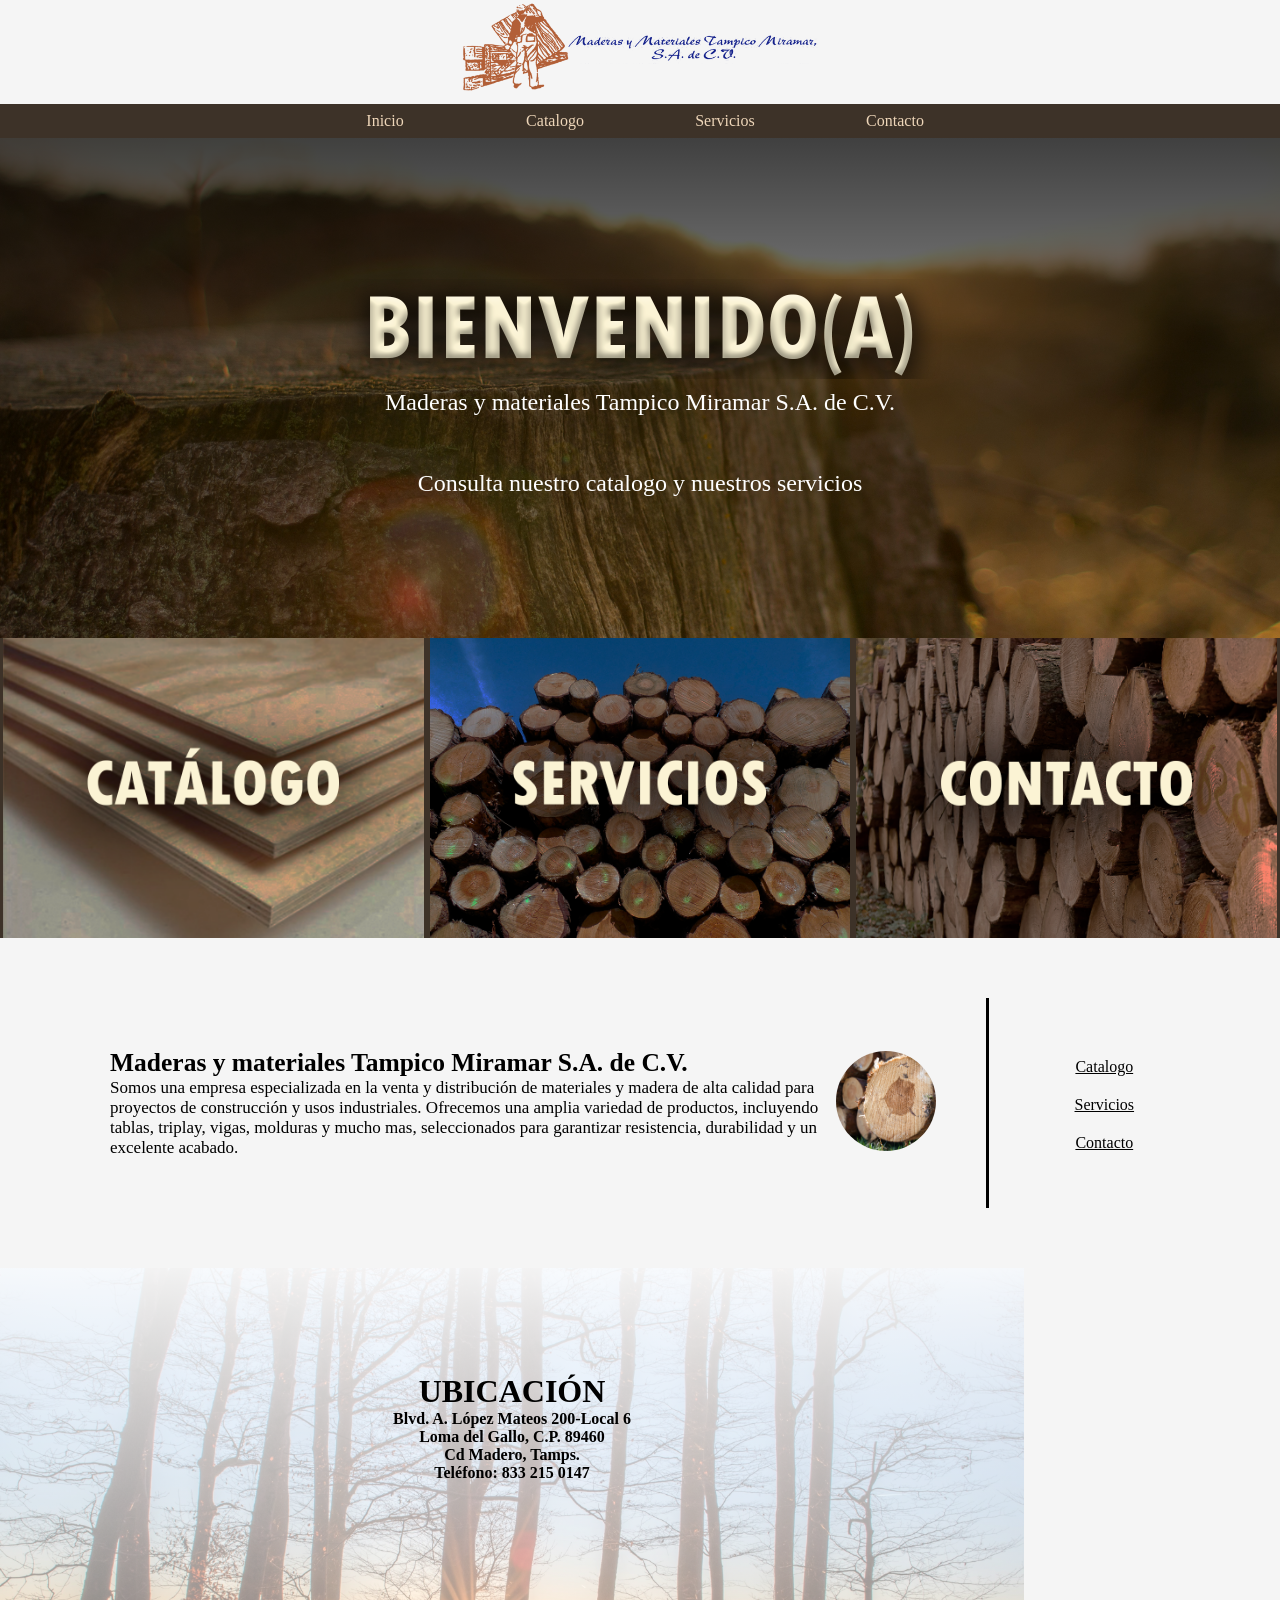
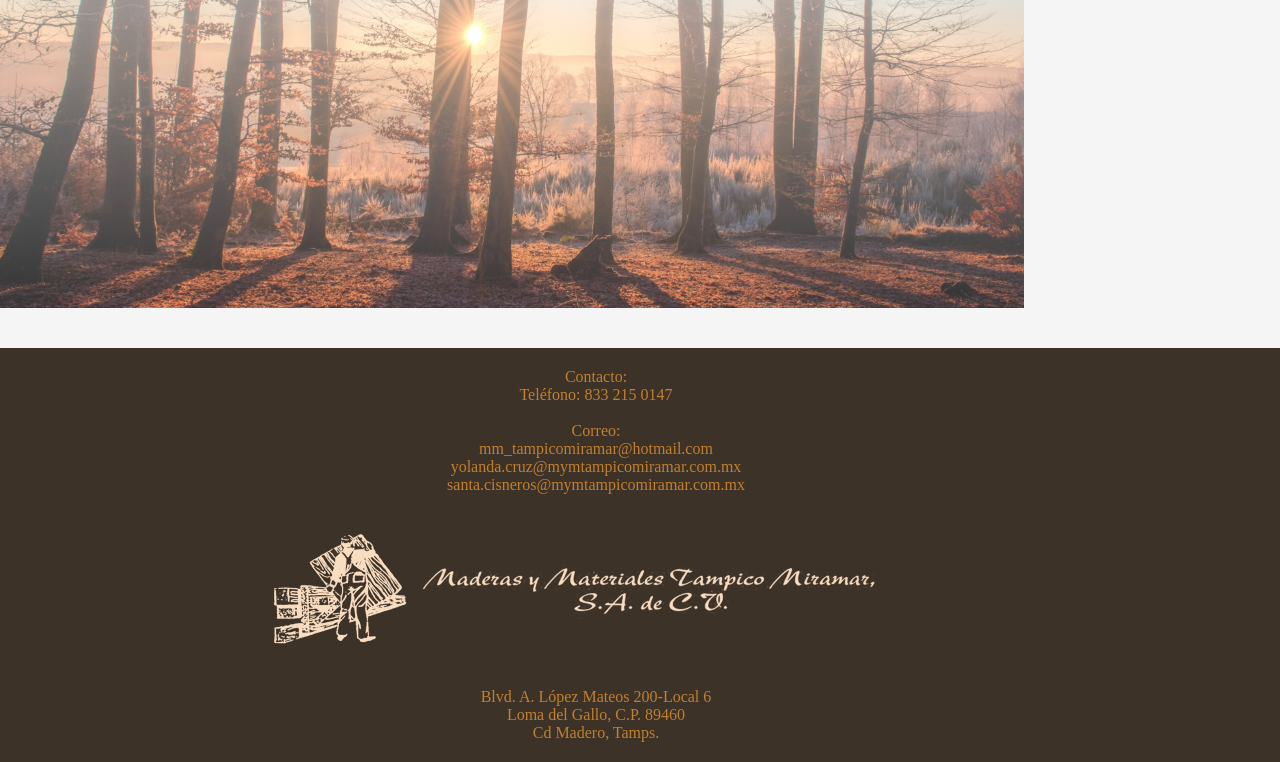
<file: index.html>
<!DOCTYPE html>
<html>
<head>
	<meta charset="utf-8">
	<meta name="viewport" content="width=device-width, initial-scale=1.0">
	<title>Maderas y Materiales Tampico y Miramar S.A. de C.V.
	</title>
	<link rel="stylesheet" type="text/css" href="estilo.css">
</head>
<body>
	<section class = "home">
		<div class="in-flex">
			<div class="in-flex">
				<img id="logo" src="img/logotexto.png" class="logo-letras">
			</div>
			<div class="in-flex">
				<nav>
				<ul>
					<li><a href="index.html">Inicio</a></li>
					<li><a href="catalogo.html">Catalogo</a></li>
					<li><a href="servicios.html">Servicios</a></li>
					<li><a href="contacto.html">Contacto</a></li>		
				</ul>
				</nav>
			</div>
	</section>
	<div class="wrap">
				<div class="wrap-texto">
					<img src="img/BIENVENIDOA.png" alt="Bienvenido" class="titulo-img">
				<p>Maderas y materiales Tampico Miramar S.A. de C.V.<br><br><br>Consulta nuestro catalogo y nuestros servicios</p>
				</div>
			</div>
	<div class="carrusel">
					<div class = "elemento-carrusel">
						<a href="catalogo.html">
						 <img src="img/catalogocuadro.png" alt="Catalogo 2">
						</a>
					</div>
					<div class = "elemento-carrusel">
						<a href="servicios.html">
						 <img src="img/servicioscuadro.png" alt="Servicios 3">
						</a>
					</div>
					<div class = "elemento-carrusel">
						<a href="contacto.html">
						 <img src="img/contactocuadro.png" alt="Contacto 4">
						</a>
					</div>
				</div>

<div class="contenido">
	<div class="anuncios"></div>
	<div class="articulos">
		<div class="secciones">
			<div>
				<h2>Maderas y materiales Tampico Miramar S.A. de C.V.</h2>
				<p>Somos una empresa especializada en la venta y distribución de materiales y madera de alta calidad para proyectos de construcción y usos industriales. Ofrecemos una amplia variedad de productos, incluyendo tablas, triplay, vigas, molduras y mucho mas, seleccionados para garantizar resistencia, durabilidad y un excelente acabado.</p>
			</div>
			<div>
				<img src="img/tree-branch.jpg" class="imagen-circulo">

			</div>
		</div>
	</div>
	<div class="menu-secundario">
		<a href="catalogo.html">Catalogo</a>
		<a href="servicios.html">Servicios</a>
		<a href="contacto.html">Contacto</a>
	</div>
</div>

			<div class="wrapubi">
				<div class="ubitexto">
					<h1>UBICACIÓN</h1>
				<p>Blvd. A. López Mateos 200-Local 6<br>Loma del Gallo, C.P. 89460<br>Cd Madero, Tamps.<br>Teléfono: 833 215 0147<br><br></p>

				<div class="contenedor-mapa">
    				<iframe src="https://www.google.com/maps/embed?pb=!1m18!1m12!1m3!1d388.1377483286767!2d-97.8529387363641!3d22.25489507859762!2m3!1f0!2f0!3f0!3m2!1i1024!2i768!4f13.1!3m3!1m2!1s0x85d7f9e9a886aaab%3A0xcb0a6fde20306733!2sBlvd.%20Licenciado%20Adolfo%20L%C3%B3pez%20Mateos%20200%20SUR-Loc%206%2C%20Loma%20del%20Gallo%2C%2089460%20Cd%20Madero%2C%20Tamps.!5e0!3m2!1ses-419!2smx!4v1784047610409!5m2!1ses-419!2smx"
    				style="border:0;" allowfullscreen="" loading="lazy"></iframe>
				</div>
				</div>
			</div>
<footer>
	<p>Contacto:<br>Teléfono: 833 215 0147<br><br>Correo:<br>mm_tampicomiramar@hotmail.com<br> yolanda.cruz@mymtampicomiramar.com.mx<br>
	santa.cisneros@mymtampicomiramar.com.mx</p>
	<img id="logo" src="img/logoblanco2.png">
	<p>Blvd. A. López Mateos 200-Local 6<br>Loma del Gallo, C.P. 89460 <br>Cd Madero, Tamps.</p>

</footer>
</body>
</html>
</file>
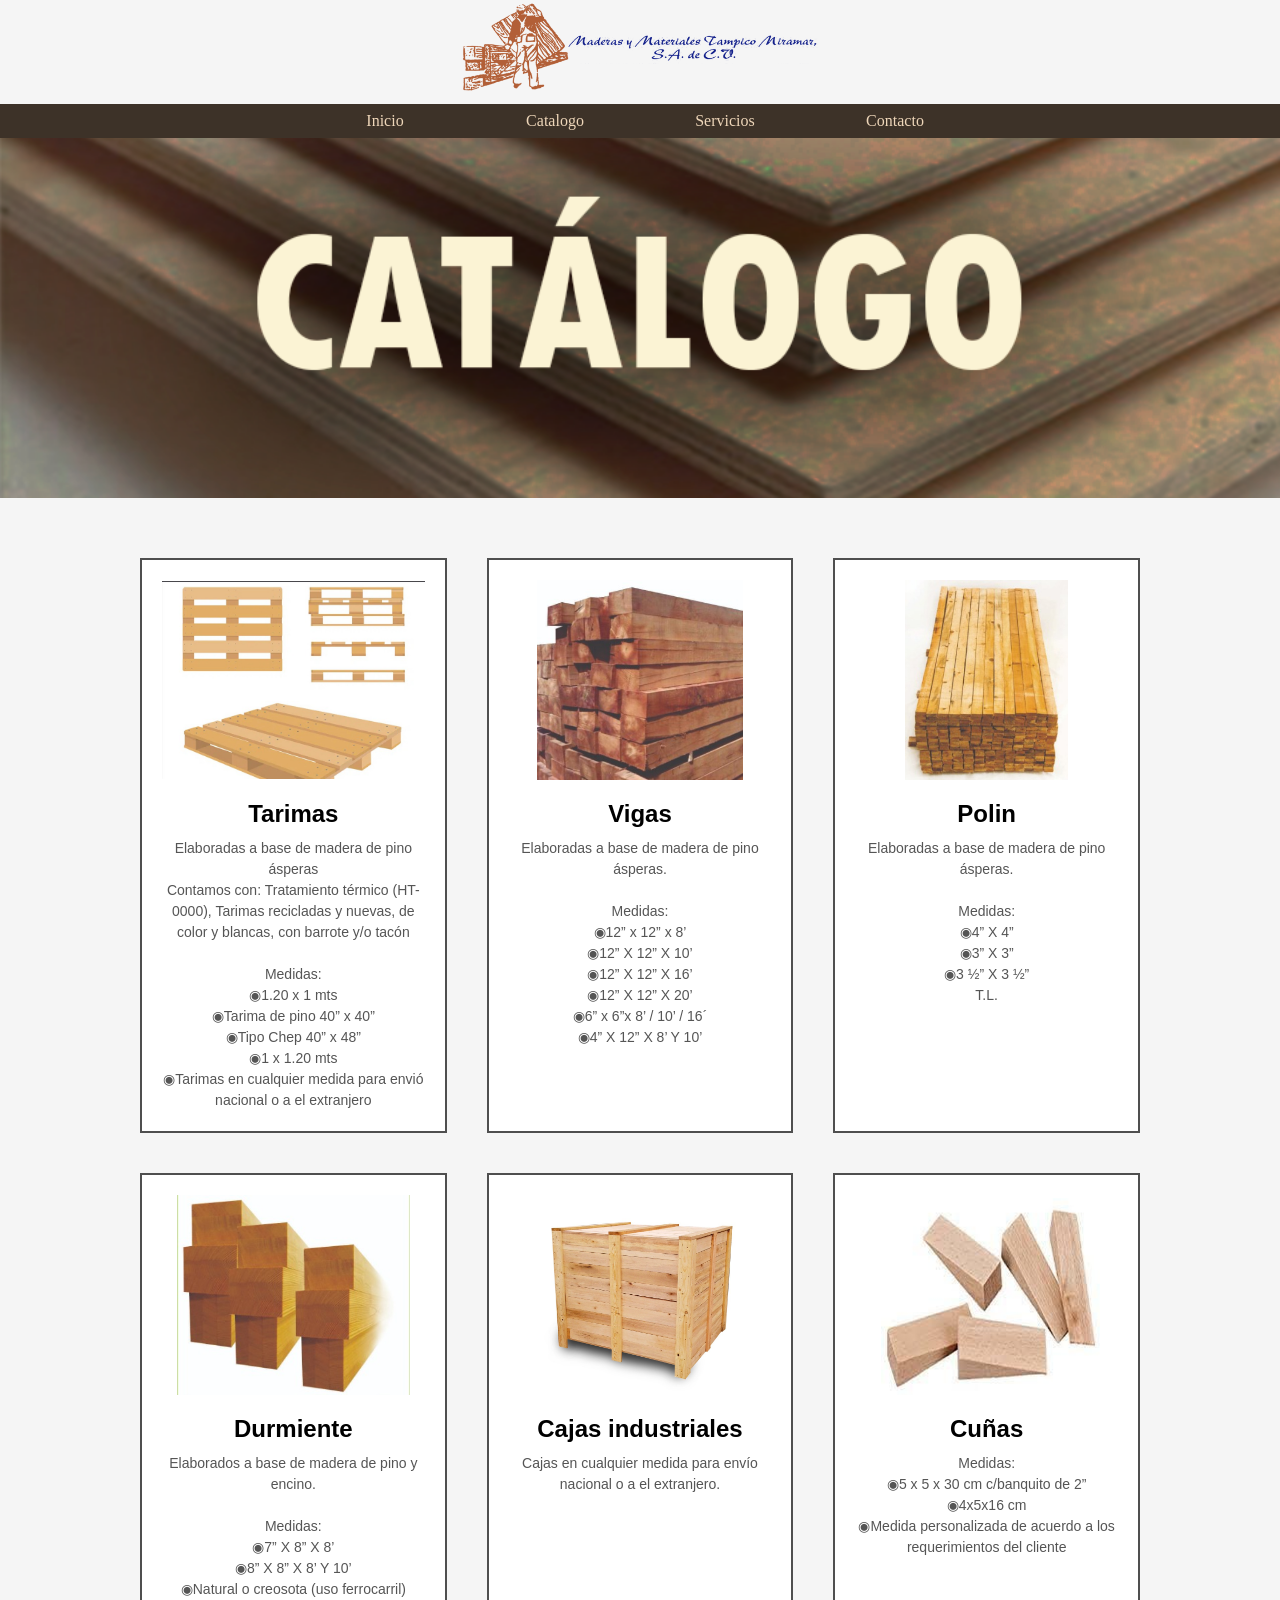
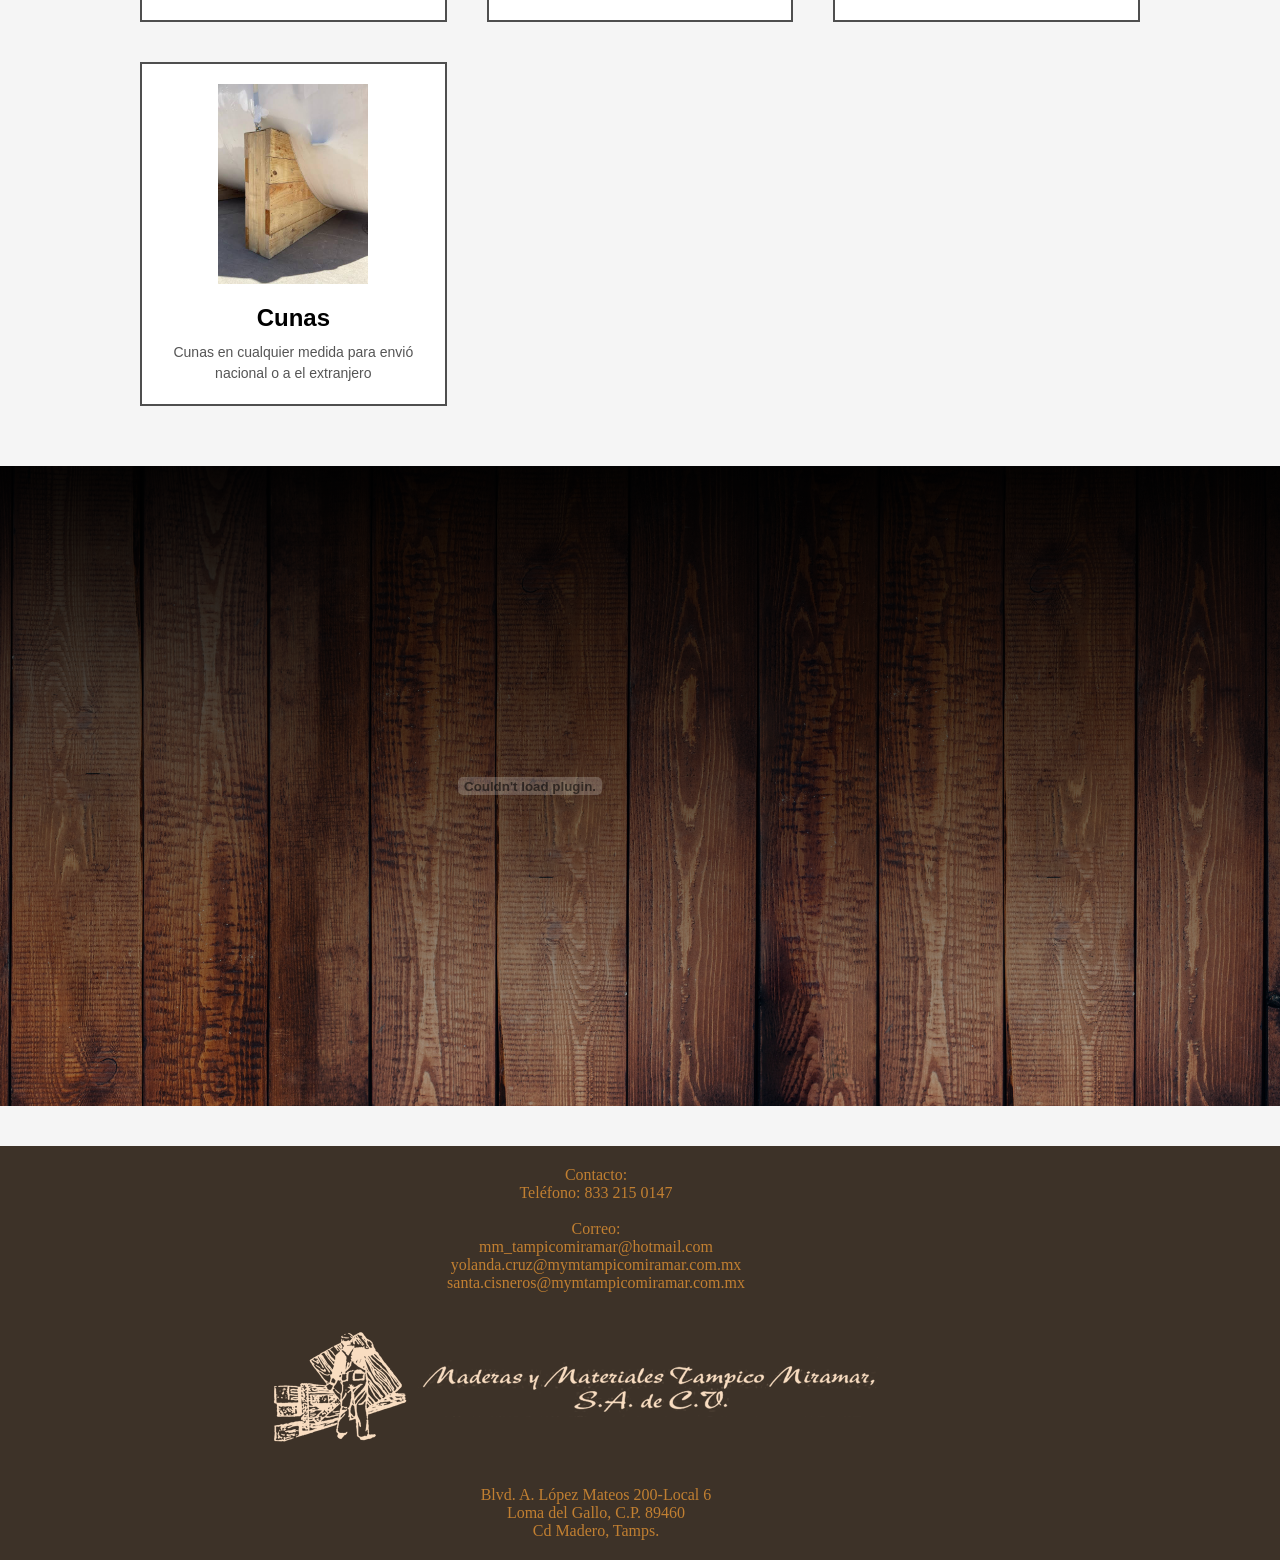
<file: catalogo.html>
<!DOCTYPE html>
<html>
<head>
	<meta charset="utf-8">
	<meta name="viewport" content="width=device-width, initial-scale=1">
	<title>Catalogo - MyM Tampico Miramar</title>
	<link rel="stylesheet" type="text/css" href="estilo.css">
</head>
<body>
	<section class = "home">
		<div class="in-flex">
			<div class="in-flex">
				<img id="logo" src="img/logotexto.png" class="logo-letras">
			</div>
			<div class="in-flex">
				<nav>
				<ul>
					<li><a href="index.html">Inicio</a></li>
					<li><a href="catalogo.html">Catalogo</a></li>
					<li><a href="servicios.html">Servicios</a></li>
					<li><a href="contacto.html">Contacto</a></li>		
				</ul>
				</nav>
			</div>
			
	</section>
	<div class="wrap2 catalogo"></div>

	<section class="catalogo-productos">

    <div class="producto">
        <img src="img/productos/prod-tarima-pallet.jpeg" alt="Tarimaimg">
        <h3>Tarimas</h3>
        <p>Elaboradas a base de madera de pino ásperas<br>Contamos con: Tratamiento térmico (HT-0000), Tarimas recicladas y nuevas, de color y blancas, con barrote y/o tacón<br><br>Medidas: <br>◉1.20 x 1 mts<br>◉Tarima de pino 40” x 40”<br>◉Tipo Chep 40” x 48”<br>◉1 x 1.20 mts<br>◉Tarimas en cualquier medida para envió nacional o a el extranjero</p>
    </div>

    <div class="producto">
        <img src="img/productos/prod-vigas.jpeg" alt="Vigaimg">
        <h3>Vigas</h3>
        <p>Elaboradas a base de madera de pino ásperas.<br><br>Medidas:<br>◉12” x 12” x 8’<br>◉12” X 12” X 10’<br>◉12” X 12” X 16’<br>◉12” X 12” X 20’<br>◉6” x 6”x 8’ / 10’ / 16´<br>◉4” X 12” X 8’ Y 10’</p>
    </div>

    <div class="producto">
        <img src="img/productos/prod-barrote.jpeg" alt="Polinimg">
        <h3>Polin</h3>
        <p>Elaboradas a base de madera de pino ásperas.<br><br>Medidas:<br>◉4” X 4”<br>◉3” X 3”<br>◉3 ½”  X  3  ½”<br>T.L.</p>
    </div>

    <div class="producto">
        <img src="img/productos/prod-barrotedurmiente2.jpeg" alt="Durmienteimg">
        <h3>Durmiente</h3>
        <p>Elaborados a base de madera de pino y encino.<br><br>Medidas:<br>◉7” X 8” X  8’<br>◉8” X 8” X  8’ Y  10’ <br>◉Natural o creosota (uso ferrocarril)</p>
    </div>

    <div class="producto">
        <img src="img/productos/prod-cajaind.jpeg" alt="Cajasimg">
        <h3>Cajas industriales</h3>
        <p>Cajas en cualquier medida para envío nacional o a el extranjero.</p>
    </div>

    <div class="producto">
        <img src="img/productos/prod-cunhas.png" alt="Cunasimg">
        <h3>Cuñas</h3>
        <p>Medidas:<br>◉5 x 5 x 30 cm c/banquito de 2”<br>◉4x5x16 cm<br>◉Medida personalizada de acuerdo a los requerimientos del cliente</p>
    </div>

    <div class="producto">
        <img src="img/productos/prod-cuna.jpeg" alt="Cunaimg">
        <h3>Cunas</h3>
        <p>Cunas en cualquier medida para envió nacional o a el extranjero</p>
    </div>

</section>

<div class="wrapcontacto">
        <form class="formulario-contacto">
                <embed src="docs/folleto.pdf" type="application/pdf" width="480px" height="600px"></embed>
            </form>
    </form>
    </div>
<footer>
	<p>Contacto:<br>Teléfono: 833 215 0147<br><br>Correo:<br>mm_tampicomiramar@hotmail.com<br> yolanda.cruz@mymtampicomiramar.com.mx<br>
	santa.cisneros@mymtampicomiramar.com.mx</p>
	<img id="logo" src="img/logoblanco2.png">
	<p>Blvd. A. López Mateos 200-Local 6<br>Loma del Gallo, C.P. 89460 <br>Cd Madero, Tamps.</p>

</footer>
</body>
</html>
</file>
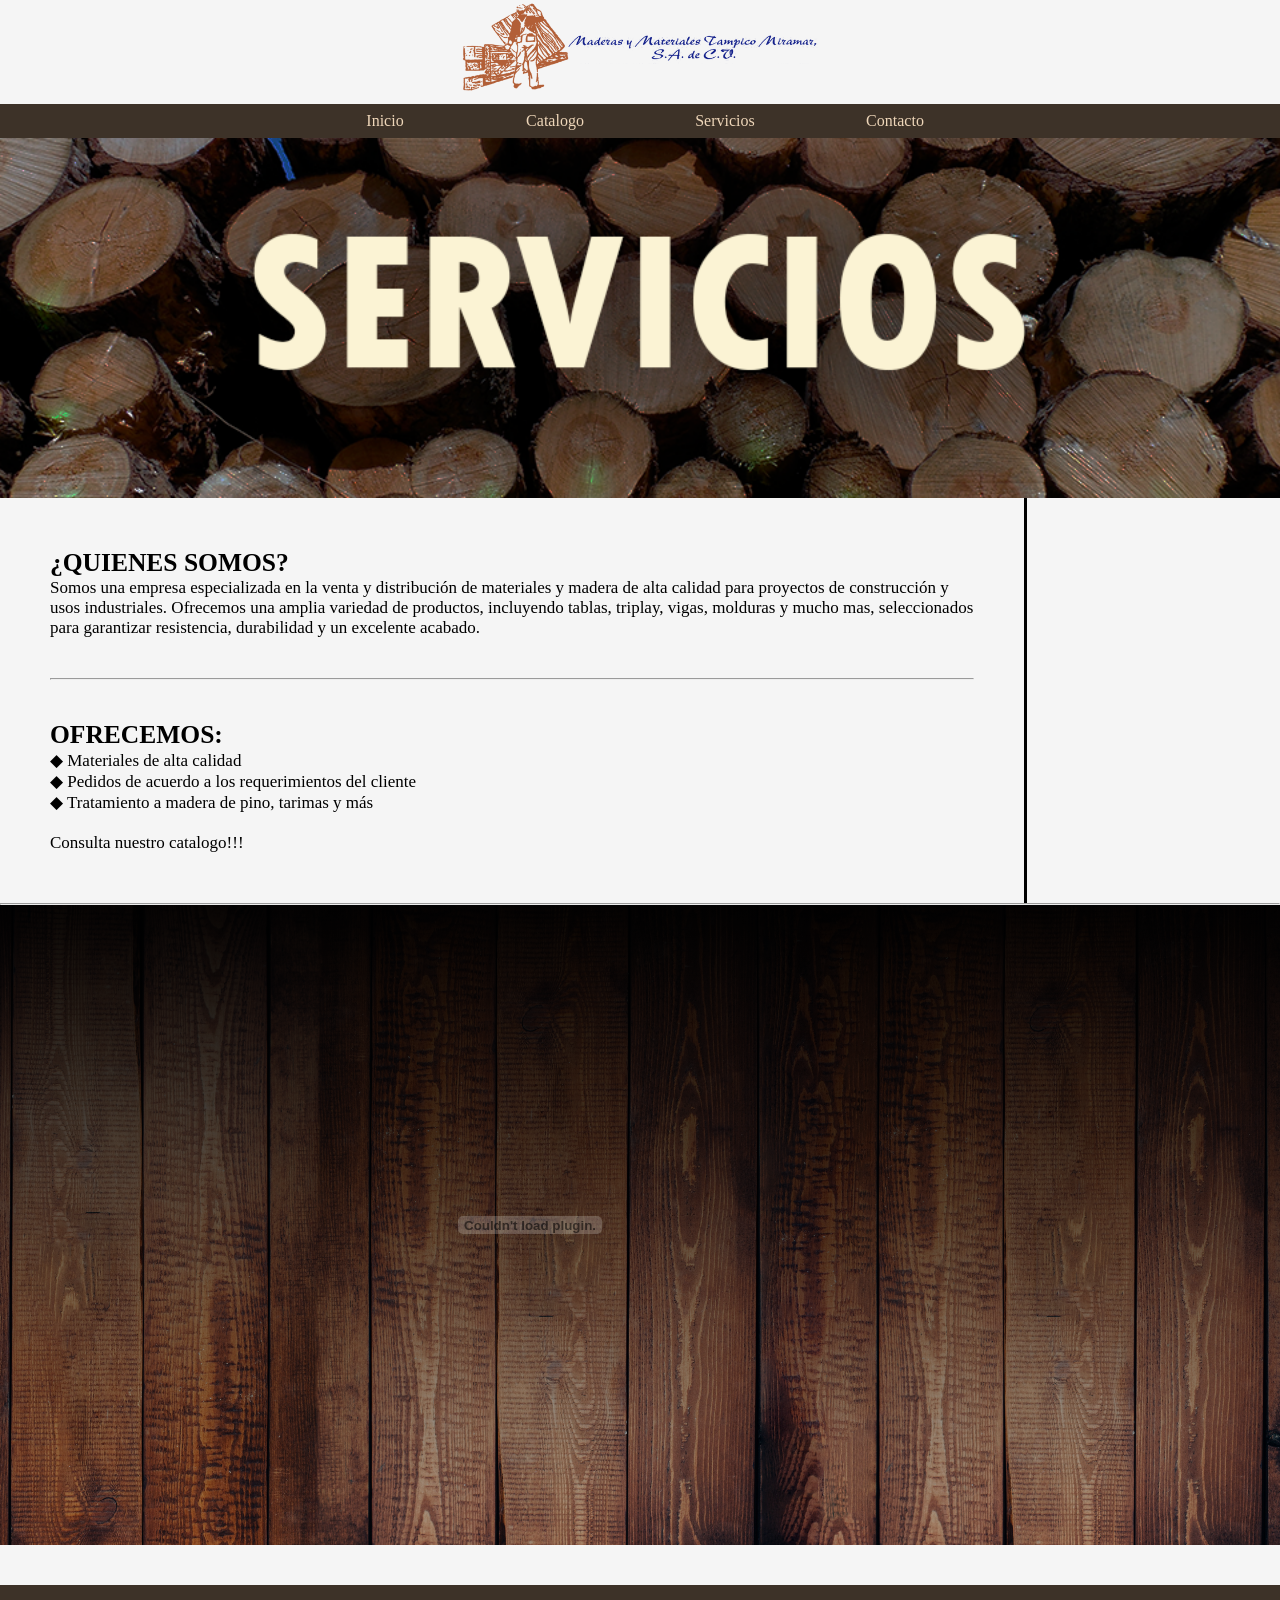
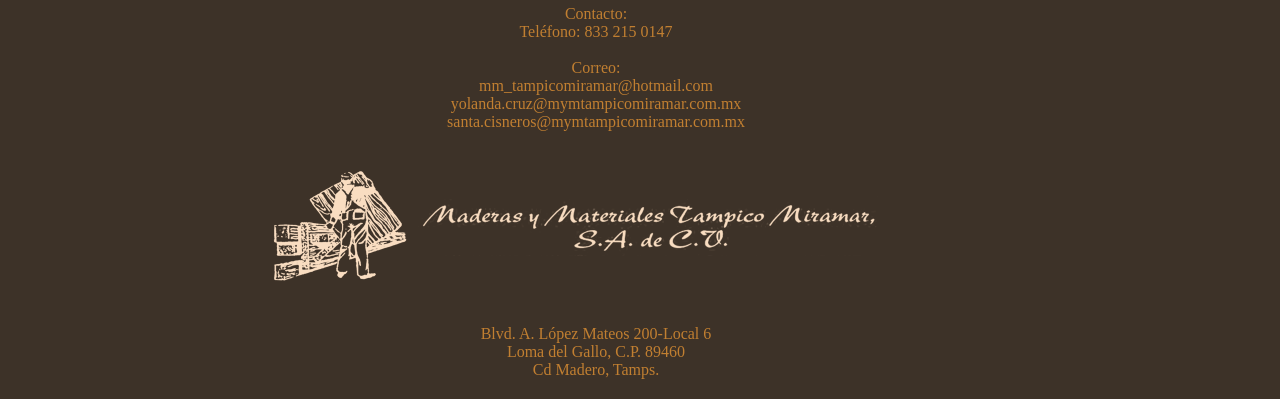
<file: servicios.html>
<!DOCTYPE html>
<html>
<head>
	<meta charset="utf-8">
	<meta name="viewport" content="width=device-width, initial-scale=1">
	<title>Servicios - MyM Tampico Miramar</title>
	<link rel="stylesheet" type="text/css" href="estilo.css">
</head>
<body>
	<section class = "home">
		<div class="in-flex">
			<div class="in-flex">
				<img id="logo" src="img/logotexto.png" class="logo-letras">
			</div>
			<div class="in-flex">
				<nav>
				<ul>
					<li><a href="index.html">Inicio</a></li>
					<li><a href="catalogo.html">Catalogo</a></li>
					<li><a href="servicios.html">Servicios</a></li>
					<li><a href="contacto.html">Contacto</a></li>		
				</ul>
				</nav>
			</div>
			
	</section>
	<div class="wrap2 servicios"></div>

	<div class="anuncios"></div>
	<div class="articulos">
		<div class="secciones">
			<div>
				<h2>¿QUIENES SOMOS?</h2>
				<p>Somos una empresa especializada en la venta y distribución de materiales y madera de alta calidad para proyectos de construcción y usos industriales. Ofrecemos una amplia variedad de productos, incluyendo tablas, triplay, vigas, molduras y mucho mas, seleccionados para garantizar resistencia, durabilidad y un excelente acabado.<br><br><br><hr><br><br></p>

				<h2>OFRECEMOS:</h2>
				<p>◆ Materiales de alta calidad<br>◆ Pedidos de acuerdo a los requerimientos del cliente<br>◆ Tratamiento a madera de pino, tarimas y más <br><br>Consulta nuestro catalogo!!!
			</div>
		</div>
	</div>
	<hr>
	<div class="wrapcontacto">
		<form class="formulario-contacto">
				<embed src="docs/folleto.pdf" type="application/pdf" width="480px" height="600px"></embed>
			</form>
    </form>
	</div>
	
</div>

<footer>
	<p>Contacto:<br>Teléfono: 833 215 0147<br><br>Correo:<br>mm_tampicomiramar@hotmail.com<br> yolanda.cruz@mymtampicomiramar.com.mx<br>
	santa.cisneros@mymtampicomiramar.com.mx</p>
	<img id="logo" src="img/logoblanco2.png">
	<p>Blvd. A. López Mateos 200-Local 6<br>Loma del Gallo, C.P. 89460 <br>Cd Madero, Tamps.</p>

</footer>
</body>
</html>
</file>
<file: estilo.css>
*{
	padding: 0;
	margin: 0;
	font-family: Century Gothic;
}

body {
	background-color: whitesmoke;
}

/*RESPONSIVE*/
.home {
	display: flex;
	flex-wrap: wrap;
}
.in-flex{
	flex: 1;
	min-width: 300px;
}
.in-flex:first-child{
	flex: 2;
	/*padding: 25px;*/
	/*margin: 20px;*/
	background-color: whitesmoke;
	/*margin: 20px;*/
	margin-bottom: 0px;
}
.in-flex div {
	/*padding: 25px;*/
	/*margin: 20px;*/
	background-color: whitesmoke;
}
/*FIN RESPONSIVE*/

nav ul{
	background-color: #3d3228;
	width: 100%;
	list-style-type: none;
	text-align: center;
}
nav li{
	display: inline-flex;
}
nav a {
	text-decoration: none;
	color: #eed6b9;
	padding: 8px;
	width: 150px;
}
nav li:hover{
	background-color: #064391;
}

.imagen-circulo {
	width:100px;
	height: 100px;
	border-radius: 50%;
	object-fit: cover;

}
.logo-letras{
	width:100%;
	height: auto;
	max-height: 180px;
	min-height: 100px;
	max-height: 52px;
	object-fit: contain;
}
img{
	width:auto;
	height: 100px;
	object-fit: cover;
}

.contenido {
	display: flex;
	margin: 60px;
}
.articulos {
	width: 80%;
	border-right: 3px solid black;
}
.secciones{
	display: flex;
	align-items: center;
	padding: 50px;
	font-size: 17px;
}
.menu-secundario {
	width: 20%;
	margin-top: 60px;
}
.menu-secundario a{
	display: block;
	text-align: center;
	color: black;
	margin-bottom: 20px;
}

/*CARRUSEL*/
.carrusel {
	display: flex;
	flex-wrap: nowrap;
	overflow: scroll;
	background-color: #3d3228;
}

.elemento-carrusel {
	flex: 1 0 auto;
	margin: 0 3px;
	background-color: #9e5f3c;
	width: 400px;
	height: 300px;
}
.elemento-carrusel img{
    width: 100%;
    height: 100%;
    object-fit: cover; /* La imagen llena el contenedor */
    display: block;
    transition: transform .3s;
}
.elemento-carrusel img:hover{
    transform: scale(1.2);
}

/*PRINCIPAL*/
.imgprincipal {
	width: 100%;
	height: 500px;
	filter: contrast(70%);
	filter: brightness(60%);
	object-fit: cover;
}

.wrap{
	width: 100%;
	height: 500px;
	display: flex;
	align-items: center;
	justify-content: center;
	background: linear-gradient(to bottom, rgb(0 0 0 / .75), rgb(0 0 0 / .1)),url(img/landscape-tree-nature.jpg);
	background-size: cover;
	background-position: center;
}

.titulo-img{
    display: block;
    width: 100%; 
    max-width: 1200px;
    height: auto; 
    margin: 0 auto 10px; 
    transition: transform .5s;   
}

.titulo-img:hover{
    transform: scale(1.2);
}

.wrap-texto{
	color: white;
	text-align: center;
	width: 50%;
	background-blend-mode: lighten;
}

.wrap-texto h1{
	font-size: 36px;
	font-weight: bolder;
}

.wrap-texto p{
	font-size: 24px;
}

/*TITULOSECCIONES*/
.wrap2{
    width: 100%;
    height: 360px;
    display: flex;
    align-items: center;
    justify-content: center;
    background-size: cover;
    background-position: center;
    background-repeat: no-repeat;
}

.catalogo{
    background-image: url("img/catalogocuadro.png");
}

.servicios{
    background-image: url("img/servicioscuadro.png");
}

.contacto{
    background-image: url("img/contactocuadro.png");
}

/*PIE DE PAGINA*/
footer{
	width: 100%;
	height: auto;
	background-color: #3d3228;
	align-items: center;
	color: #c17f31;
	margin-top: 40px;
}
footer img{
	width:90%;
	height: 150px;
	object-fit: contain;
	align-items: center;
}
footer p{
	text-align: center;
	padding: 20px;
	width: 90%;
	height: auto;
}

/*CATALOGO*/
.catalogo-productos{
    width: 90%;
    max-width: 1000px;
    margin: 60px auto;
    display: grid;
    grid-template-columns: repeat(3, 1fr);
    gap: 40px;
}

.producto{
    background: white;
    border: 2px solid #4f4f4f;
    padding: 20px;
    text-align: center;
    transition: .3s;
}

.producto:hover{
    transform: translateY(-5px);
    box-shadow: 0 8px 18px rgba(0,0,0,.2);
}

.producto img{
    width: 100%;
    height: 200px;
    object-fit: contain;
    display: block;
}
.producto h3{
    margin-top: 20px;
    margin-bottom: 10px;
    color: black;
    font-family: "Tw Cen MT Condensed Extra Bold", sans-serif;
    font-size: 24px;
}
.producto p{
    color: #555;
    font-family: "Century Gothic", sans-serif;
    font-size: 14px;
    line-height: 1.5;
}
@media (max-width:1000px){
    .catalogo-productos{
        grid-template-columns: repeat(2,1fr);
    }
}
@media (max-width:650px){
    .catalogo-productos{
        grid-template-columns: 1fr;
    }
}

/*UBICACION*/
.wrapubi{
	justify-self: center;
    width: 80%;
    height: 640px;
    display: flex;
    align-items: center;
    background: linear-gradient(to bottom, rgb(255 255 255 / .95), rgb(255 255 255 / .2)),url(img/landscape-tree.jpg);
    justify-content: center;
    background-size: cover;
    background-position: cover;
    background-repeat: no-repeat;
}
.wrapubi iframe {
    top: 0;
    left: 0;
    min-height: 300px;
    min-width: 150px;
    width: 100%;
    height: 100%;
}
.ubitexto
{
	color: black;
	text-align: center;
	width: 50%;
	background-blend-mode: lighten;
	font-weight: bold;
}

/*CONTACTO*/
.wrapcontacto{
	justify-self: center;
    width: 100%;
    height: 640px;
    display: flex;
    align-items: center;
    background: linear-gradient(to bottom, rgb(0 0 0 / .95), rgb(0 0 0 / .2)),url(img/wood-texture.jpg);
    justify-content: center;
    background-size: cover;
    background-position: cover;
    background-repeat: no-repeat;
}

/* FORMULARIO */
.formulario-contacto{
    width: 90%;
    max-width: 700px;
    display: flex;
    flex-direction: column;
    gap: 20px;
}

/* Campos */
.formulario-contacto input,
.formulario-contacto textarea{
    width: 100%;
    padding: 15px 20px;
    background: rgba(0,0,0,.5);
    border: 2px solid whitesmoke;
    color: whitesmoke;
    font-size: 18px;
    font-family: "Century Gothic", sans-serif;
    outline: none;
    box-sizing: border-box;
}

/* Placeholder */
.formulario-contacto input::placeholder,
.formulario-contacto textarea::placeholder{
    color: rgba(245,245,245,.75);
}

/* Área del mensaje */
.formulario-contacto textarea{
    resize: vertical;
    min-height: 220px;
}

/* Botón */
.formulario-contacto button{
    width: 220px;
    padding: 15px;
    background: rgba(0,0,0,.8);
    border: 2px solid #eed6b9;
    color: #eed6b9;
    font-size: 18px;
    font-family: "Century Gothic", sans-serif;
    cursor: pointer;
    transition: .3s;
}
.formulario-contacto button:hover{
    background: #eed6b9;
    color: black;
}

/* Efecto cuando un campo está seleccionado */
.formulario-contacto input:focus,
.formulario-contacto textarea:focus{
    border-color: #eed6b9;
}
</file>
